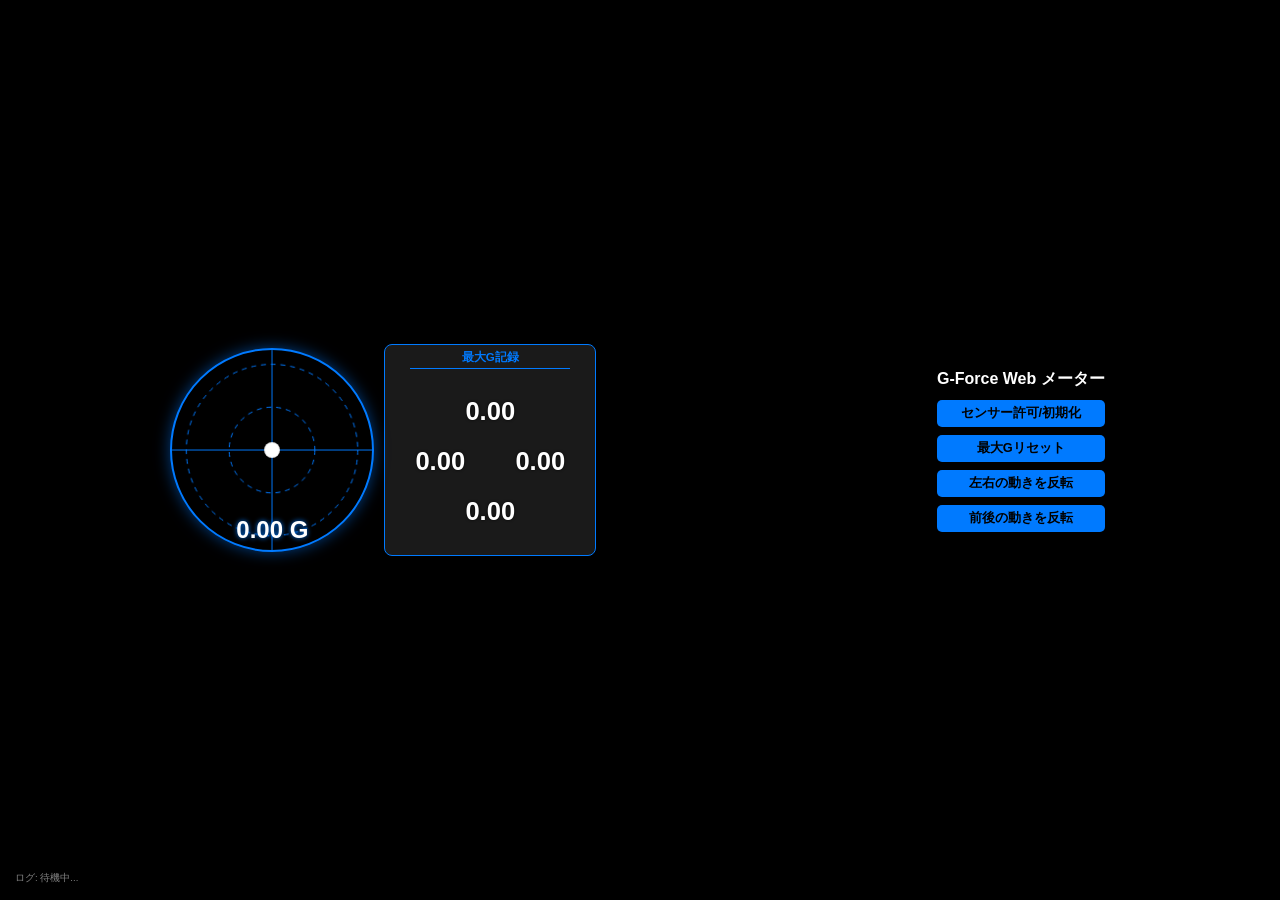
<file: index.html>
<!DOCTYPE html>
<html lang="ja">
<head>
    <meta charset="UTF-8">
    <meta name="viewport" content="width=device-width, initial-scale=1.0, user-scalable=no">
    <title>G-Force Web メーター</title>
    <link rel="stylesheet" href="style.css">
</head>
<body>
    <div id="main-layout"> 
        
        <div id="center-group">
            <div id="gauge-area">
                <canvas id="g-meter-canvas"></canvas>
                <div id="g-display">0.00 G</div>
            </div>

            <div id="max-g-display">
                <h2>最大G記録</h2>
                
                <div id="max-g-grid">
                    <div id="label-forward" class="max-g-label">前</div>
                    <div id="value-forward" class="max-g-value">0.00</div>
                    <div id="label-left" class="max-g-label">左</div>
                    <div id="value-left" class="max-g-value">0.00</div>
                    <div id="label-right" class="max-g-label">右</div>
                    <div id="value-right" class="max-g-value">0.00</div>
                    <div id="label-backward" class="max-g-label">後</div>
                    <div id="value-backward" class="max-g-value">0.00</div>
                </div>
            </div>
        </div>

        <div id="log">ログ: 待機中...</div> 

        <div id="right-panel">
            <h1>G-Force Web メーター</h1>
            
            <div id="controls">
                <button id="request-permission">センサー許可/初期化</button>
                <button id="reset-max-g">最大Gリセット</button>
                <button id="flip-side-btn">左右の動きを反転</button>
                <button id="flip-forward-btn">前後の動きを反転</button>
            </div>
        </div>

    </div>

    <audio id="warning-sound" preload="auto"></audio>
    <script src="script.js"></script>
</body>
</html>
</file>
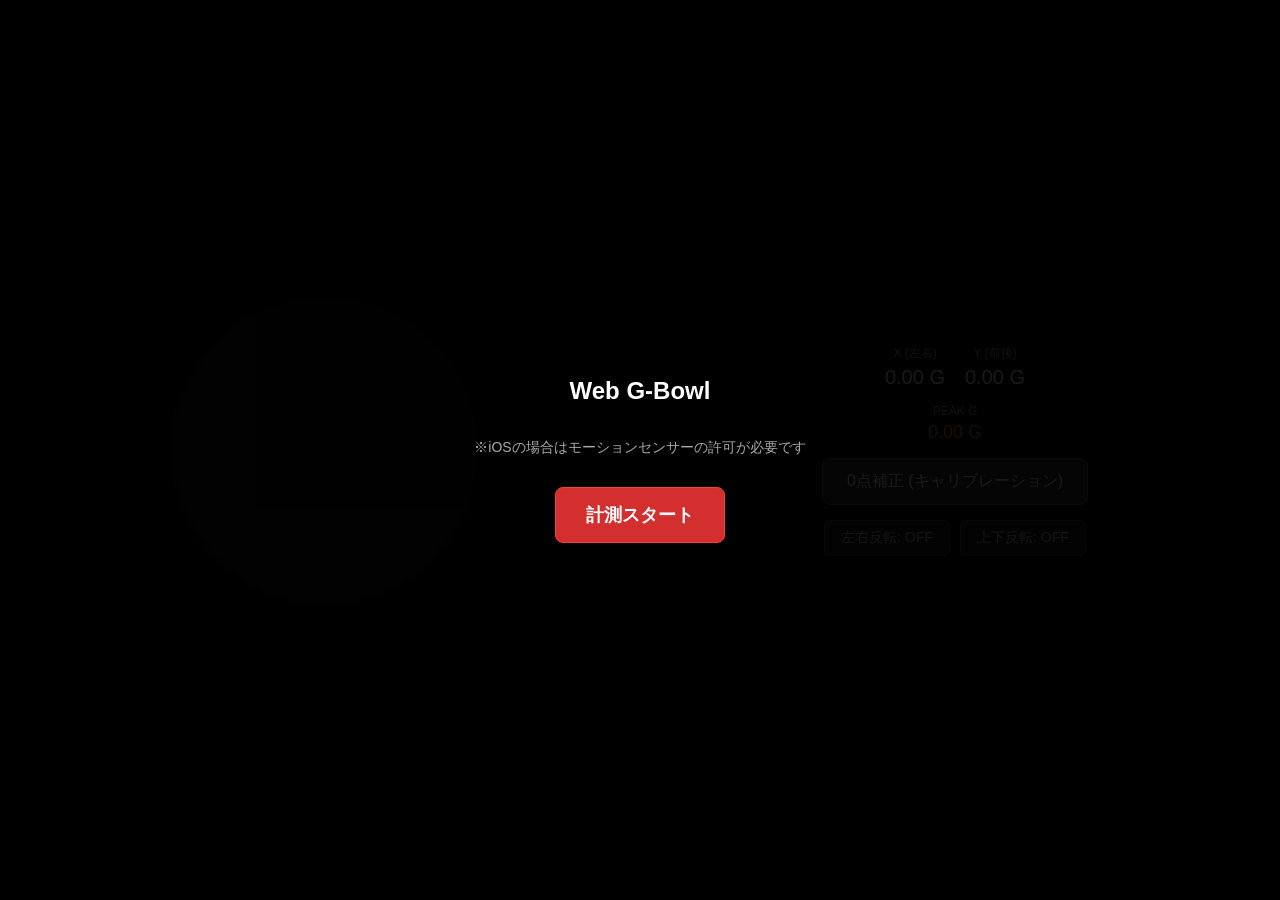
<file: gbowl.html>
<!DOCTYPE html>
<html lang="ja">
<head>
    <meta charset="UTF-8">
    <meta name="viewport" content="width=device-width, initial-scale=1.0, maximum-scale=1.0, user-scalable=no">
    <title>Web G-Bowl</title>
    <style>
        body {
            background-color: #000;
            color: #fff;
            font-family: 'Helvetica Neue', Arial, sans-serif;
            margin: 0;
            padding: 0;
            text-align: center;
            overflow: hidden;
            height: 100vh;
            height: 100dvh;
            width: 100vw;
        }
        
        #overlay {
            position: fixed;
            top: 0; left: 0; width: 100%; height: 100%;
            background-color: rgba(0, 0, 0, 0.9);
            display: flex;
            flex-direction: column;
            justify-content: center;
            align-items: center;
            z-index: 1000;
        }

        #main-container {
            display: flex;
            width: 100%;
            height: 100%;
            box-sizing: border-box;
            padding: 10px;
        }

        #left-pane, #right-pane {
            display: flex;
            align-items: center;
            justify-content: center;
        }

        #right-pane {
            flex-direction: column;
            gap: 15px;
        }

        @media screen and (orientation: portrait) {
            #main-container { flex-direction: column; }
            #left-pane { flex: 0 0 auto; margin-top: 10px; margin-bottom: 10px; }
            #right-pane { flex: 1 1 auto; justify-content: flex-start; }
            #canvas-container { width: 80vw; height: 80vw; max-width: 300px; max-height: 300px; }
        }

        @media screen and (orientation: landscape) {
            #main-container { flex-direction: row; }
            #left-pane { flex: 1 1 50%; }
            #right-pane { flex: 1 1 50%; }
            #canvas-container { width: 80vh; height: 80vh; max-width: 300px; max-height: 300px; }
        }

        canvas {
            width: 100%;
            height: 100%;
            background-color: #111;
            border-radius: 50%;
            box-shadow: 0 0 15px rgba(255, 255, 255, 0.1);
            display: block;
        }

        .btn {
            background-color: #333;
            color: #fff;
            border: 1px solid #666;
            padding: 12px 24px;
            font-size: 16px;
            border-radius: 8px;
            cursor: pointer;
        }

        .btn:active { background-color: #555; }

        /* 反転ボタン用の小さめスタイル */
        .btn-small {
            background-color: #222;
            color: #ccc;
            border: 1px solid #555;
            padding: 8px 16px;
            font-size: 14px;
            border-radius: 6px;
            cursor: pointer;
        }
        .btn-small.active {
            background-color: #1976d2; /* ONの時は青色に */
            color: #fff;
            border-color: #2196f3;
        }

        .controls-row {
            display: flex;
            gap: 10px;
            justify-content: center;
        }

        #start-btn {
            background-color: #d32f2f;
            border-color: #f44336;
            font-weight: bold;
            font-size: 18px;
            padding: 15px 30px;
        }

        .info-panel {
            display: flex;
            justify-content: center;
            gap: 20px;
            font-size: 20px;
        }

        .peak-panel {
            color: #ff9800;
            font-size: 18px;
        }

        .label {
            font-size: 12px;
            color: #aaa;
            display: block;
            margin-bottom: 4px;
        }
    </style>
</head>
<body>

    <div id="overlay">
        <h2>Web G-Bowl</h2>
        <p style="margin-bottom:30px; font-size:14px; color:#aaa;">※iOSの場合はモーションセンサーの許可が必要です</p>
        <button id="start-btn" class="btn" onclick="requestPermission()">計測スタート</button>
    </div>

    <div id="main-container">
        
        <div id="left-pane">
            <div id="canvas-container">
                <canvas id="gbowl-canvas" width="300" height="300"></canvas>
            </div>
        </div>

        <div id="right-pane">
            <div class="info-panel">
                <div><span class="label">X (左右)</span><span id="val-x">0.00</span> G</div>
                <div><span class="label">Y (前後)</span><span id="val-y">0.00</span> G</div>
            </div>

            <div class="peak-panel">
                <span class="label">PEAK G</span>
                <span id="val-peak">0.00</span> G
            </div>

            <div>
                <button class="btn" onclick="calibrate()">0点補正 (キャリブレーション)</button>
            </div>

            <div class="controls-row">
                <button id="btn-inv-x" class="btn-small" onclick="toggleInvertX()">左右反転: OFF</button>
                <button id="btn-inv-y" class="btn-small" onclick="toggleInvertY()">上下反転: OFF</button>
            </div>
        </div>

    </div>

    <script>
        // --- 設定値 ---
        const MAX_G = 1.0;          
        const ALPHA = 0.15;         

        // --- 変数 ---
        let currentX = 0, currentY = 0; 
        let offsetX = 0, offsetY = 0;   
        let peakG = 0;                  
        let isRunning = false;
        
        // 反転フラグ (1 = 通常, -1 = 反転)
        let invertX = 1;
        let invertY = 1;

        const canvas = document.getElementById('gbowl-canvas');
        const ctx = canvas.getContext('2d');
        const centerX = canvas.width / 2;
        const centerY = canvas.height / 2;
        const radius1G = 140; 

        // --- センサー起動・許可 ---
        function requestPermission() {
            if (typeof DeviceMotionEvent !== 'undefined' && typeof DeviceMotionEvent.requestPermission === 'function') {
                DeviceMotionEvent.requestPermission()
                    .then(permissionState => {
                        if (permissionState === 'granted') {
                            startSensing();
                        } else {
                            alert("センサーの使用が許可されませんでした。");
                        }
                    })
                    .catch(e => {
                        alert("【エラー】HTTPS環境でないか、対応していません。\n詳細: " + e);
                    });
            } else {
                startSensing();
            }
        }

        function startSensing() {
            document.getElementById('overlay').style.display = 'none';
            if (!isRunning) {
                window.addEventListener('devicemotion', handleMotion, true);
                requestAnimationFrame(updateFrame);
                isRunning = true;
            }
        }

        // --- センサーデータの処理 ---
        function handleMotion(event) {
            let acc = event.accelerationIncludingGravity;
            if (!acc || acc.x === null) return;

            let rawX = acc.x / 9.80665;
            let rawY = acc.y / 9.80665;

            // 画面の向きに対応して軸を補正
            let orient = window.orientation || 0;
            let adjX = rawX, adjY = rawY;
            if (orient === 90) { adjX = -rawY; adjY = rawX; }
            else if (orient === -90) { adjX = rawY; adjY = -rawX; }
            else if (orient === 180) { adjX = -rawX; adjY = -rawY; }

            // ローパスフィルタ適用
            currentX = currentX + ALPHA * (adjX - currentX);
            currentY = currentY + ALPHA * (adjY - currentY);
        }

        // --- キャリブレーション ---
        function calibrate() {
            offsetX = currentX;
            offsetY = currentY;
            peakG = 0; 
        }

        // --- 反転トグル処理 ---
        function toggleInvertX() {
            invertX *= -1; // 1 と -1 を切り替え
            const btn = document.getElementById('btn-inv-x');
            if (invertX === -1) {
                btn.innerText = "左右反転: ON";
                btn.classList
</file>
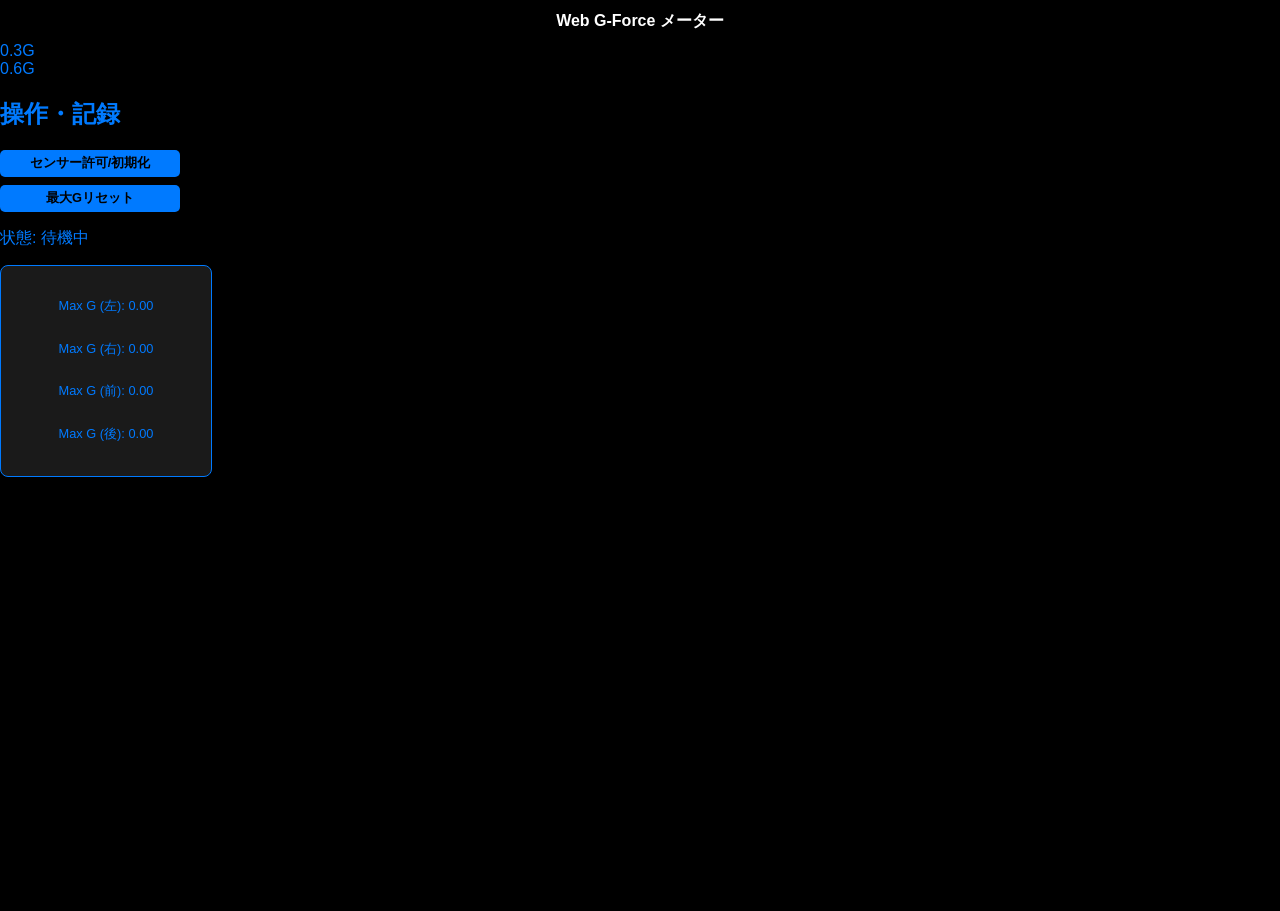
<file: index_new.html>
<!DOCTYPE html>
<html lang="ja">
<head>
    <meta charset="UTF-8">
    <meta name="viewport" content="width=device-width, initial-scale=1.0, user-scalable=no">
    <title>G-Force Web Meter</title>
    <link rel="stylesheet" href="style.css">
</head>
<body>
    <h1>Web G-Force メーター</h1>
    
    <div id="main-content">
        <div id="meter-area">
            <div id="meter-container">
                <div class="g-label g-label-03">0.3G</div>
                <div class="g-label g-label-06">0.6G</div>
                
                <div id="ball-trace-container"></div> 
                
                <div id="ball"></div>
                <div id="crosshair-h"></div>
                <div id="crosshair-v"></div>
            </div>
        </div>

        <div id="control-panel">
            <h2>操作・記録</h2>
            <div id="controls">
                <button id="request-permission">センサー許可/初期化</button>
                <button id="reset-max">最大Gリセット</button>
            </div>
            
            <div id="status">
                <p>状態: <span id="status-text">待機中</span></p>
                <div id="max-g-display">
                    <p>Max G (左): <span id="max-g-left">0.00</span></p>
                    <p>Max G (右): <span id="max-g-right">0.00</span></p>
                    <p>Max G (前): <span id="max-g-front">0.00</span></p>
                    <p>Max G (後): <span id="max-g-rear">0.00</span></p>
                </div>
            </div>
        </div>
    </div>

    <script src="script.js"></script>
</body>
</html>
</file>
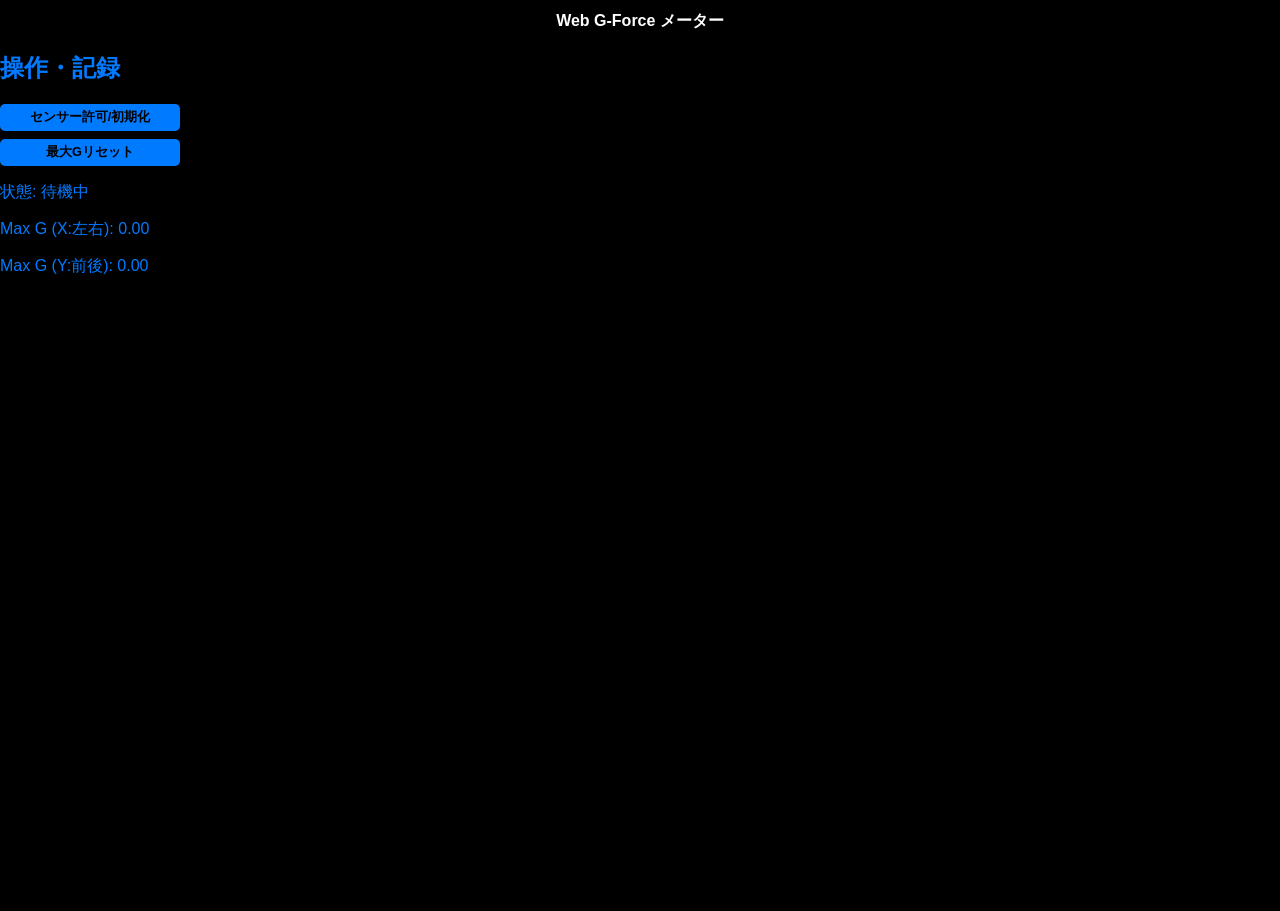
<file: indexB.html>
<!DOCTYPE html>
<html lang="ja">
<head>
    <meta charset="UTF-8">
    <meta name="viewport" content="width=device-width, initial-scale=1.0, user-scalable=no">
    <title>G-Force Web Meter</title>
    <link rel="stylesheet" href="style.css">
</head>
<body>
    <h1>Web G-Force メーター</h1>
    
    <div id="main-content">
        <div id="meter-area">
            <div id="meter-container">
                <div id="ball"></div>
                <div id="crosshair-h"></div>
                <div id="crosshair-v"></div>
            </div>
        </div>

        <div id="control-panel">
            <h2>操作・記録</h2>
            <div id="controls">
                <button id="request-permission">センサー許可/初期化</button>
                <button id="reset-max">最大Gリセット</button>
            </div>
            
            <div id="status">
                <p>状態: <span id="status-text">待機中</span></p>
                <p>Max G (X:左右): <span id="max-gx">0.00</span></p>
                <p>Max G (Y:前後): <span id="max-gy">0.00</span></p>
            </div>
        </div>
    </div>

    <script src="script.js"></script>
</body>
</html>
</file>
<file: style.css>
:root {
    --color-bg: #000000;
    --color-meter-bg: #000000;
    --color-ball: white;
    --color-trace: rgba(255, 0, 0, 1.0);
    --color-grid: #007aff; 
    --color-text: #007aff; 
    --meter-size: 200px; 
    --scale-max-g: 0.7; 
}

body {
    background-color: var(--color-bg);
    color: var(--color-text);
    font-family: 'Segoe UI', Tahoma, Geneva, Verdana, sans-serif;
    min-height: 100vh;
    margin: 0;
    position: relative; 
    overflow: hidden; 
}

/* 🌐 横画面 (ランドスケープ) レイアウト */
#main-layout {
    display: flex;
    justify-content: space-around; 
    align-items: center;
    width: 100vw;
    height: 100vh;
    gap: 5px; 
    padding: 5px; 
    box-sizing: border-box;
    flex-direction: row; 
}

/* Gメーターと最大G表示コンテナ */
#center-group {
    display: flex;
    align-items: center;
    gap: 10px; 
    flex-shrink: 0; 
}

h1 {
    color: white;
    font-size: 1.0em; 
    margin-bottom: 10px;
    text-align: center;
}

/* Gメーター */
#gauge-area {
    position: relative;
    max-width: var(--meter-size); 
    max-height: var(--meter-size);
    width: 90vh; 
    height: 90vh;
    aspect-ratio: 1 / 1; 
    flex-shrink: 0; 
    border: 2px solid var(--color-grid);
    border-radius: 50%;
    background-color: var(--color-meter-bg);
    box-shadow: 0 0 15px rgba(0, 122, 255, 0.5); 
}

#g-meter-canvas {
    width: 100%;
    height: 100%;
    display: block;
}

#g-display {
    position: absolute;
    top: 90%; 
    left: 50%;
    transform: translate(-50%, -50%); 
    font-size: 1.5em; 
    font-weight: bold;
    color: white;
    text-shadow: 0 0 5px var(--color-grid);
}

/* 右パネル (ボタン群) */
#right-panel {
    display: flex;
    flex-direction: column;
    justify-content: center;
    align-items: center;
    padding: 5px;
    min-width: 100px;
    max-width: 200px;
    flex-basis: auto; 
    flex-shrink: 0; 
}

/* ボタンの縦並び */
#controls {
    display: flex;
    flex-direction: column; 
    gap: 8px; 
    margin-bottom: 10px;
    width: 100%;
    max-width: 180px;
}

button {
    background-color: var(--color-grid);
    color: var(--color-bg);
    border: none;
    padding: 5px 10px; 
    font-size: 0.8em; 
    font-weight: bold;
    border-radius: 5px;
    cursor: pointer;
    transition: background-color 0.3s;
    width: 100%; 
    box-sizing: border-box;
}

button:hover {
    background-color: #3b9bff;
}

/* 最大G表示エリア */
#max-g-display {
    width: 72vh; 
    height: 72vh; 
    max-width: 200px; 
    max-height: 200px; 
    aspect-ratio: 1 / 1; 
    min-width: 150px; 
    flex-shrink: 0;
    
    display: flex; 
    flex-direction: column;
    align-items: center;
    justify-content: center;
    
    padding: 5px; 
    border: 1px solid var(--color-grid);
    border-radius: 8px;
    background-color: #1a1a1a;
    font-size: 0.8em;
}

#max-g-display h2 {
    font-size: 0.9em;
    margin-top: 0;
    margin-bottom: 5px;
    border-bottom: 1px solid var(--color-grid);
    padding-bottom: 3px;
    text-align: center;
    width: 80%;
}

#max-g-grid {
    display: grid;
    grid-template-columns: 1fr 1.5fr 1fr;
    grid-template-rows: 1fr 1fr 1fr;
    gap: 0px; 
    text-align: center;
    flex-grow: 1;
    width: 100%;
    height: 80%; 
}

/* ラベルの非表示 */
.max-g-label {
    visibility: hidden; 
    position: relative;
}

.max-g-value {
    font-weight: bold;
    color: white;
    font-size: 2.0em; 
    position: relative;
    grid-area: 2 / 2 / 3 / 3; 
    justify-self: center;
    align-self: center;
    text-shadow: 0 0 3px rgba(0, 0, 0, 0.8);
}

/* --- 最大G数値の位置微調整セクション (横画面基準) --- */
#value-forward { 
    transform: translateY(-50px); 
} 
#value-backward { 
    transform: translateY(50px); 
}
#value-left { 
    transform: translateX(-50px); 
}
#value-right { 
    transform: translateX(50px); 
}

/* ログ (画面左下に絶対配置) */
#log {
    position: absolute; 
    bottom: 10px; 
    left: 10px;   
    font-size: 0.6em;
    color: gray;
    width: auto; 
    text-align: left; 
    word-break: break-all;
    background-color: rgba(0, 0, 0, 0.7); 
    padding: 5px;
    border-radius: 5px;
    z-index: 10;
}

/* 📱 縦画面時の設定 */
@media (orientation: portrait) {
    #main-layout {
        flex-direction: column;
        justify-content: flex-start;
        height: auto;
        min-height: 100vh;
        gap: 10px;
        padding: 10px;
    }
    
    #center-group {
        order: 1; 
        flex-direction: column;
        gap: 10px;
        width: 90%;
        flex-shrink: 0;
    }

    #gauge-area { 
        width: 80vw; 
        height: 80vw; 
        max-width: 300px; 
        max-height: 300px; 
    }
    
    #max-g-display {
        width: 100%;
        max-width: 300px; 
        min-width: 250px; 
        flex-shrink: 0;
        height: auto; 
        aspect-ratio: initial; 
        font-size: 0.9em; 
        margin-top: 0; 
        margin-bottom: 0;
    }

    #max-g-grid {
        height: 120px;
        flex-grow: initial;
    }
    
    #right-panel { 
        order: 2; 
        width: 90%;
        max-width: none;
        min-width: 90%;
        padding: 10px;
        flex-shrink: 0;
    }
    
    /* 縦画面時のスタイル調整 */
    h1 { font-size: 1.2em; }
    button { font-size: 0.9em; padding: 8px 15px; }
    #g-display { top: 15%; font-size: 2.0em; }
    .max-g-value { font-size: 2.2em; } 
    #log { font-size: 0.7em; }

    /* --- 最大G数値の位置微調整セクション (縦画面基準) --- */
    #value-forward { transform: translateY(-70px); } 
    #value-backward { transform: translateY(70px); }
    #value-left { transform: translateX(-70px); } 
    #value-right { transform: translateX(70px); }
}
</file>
